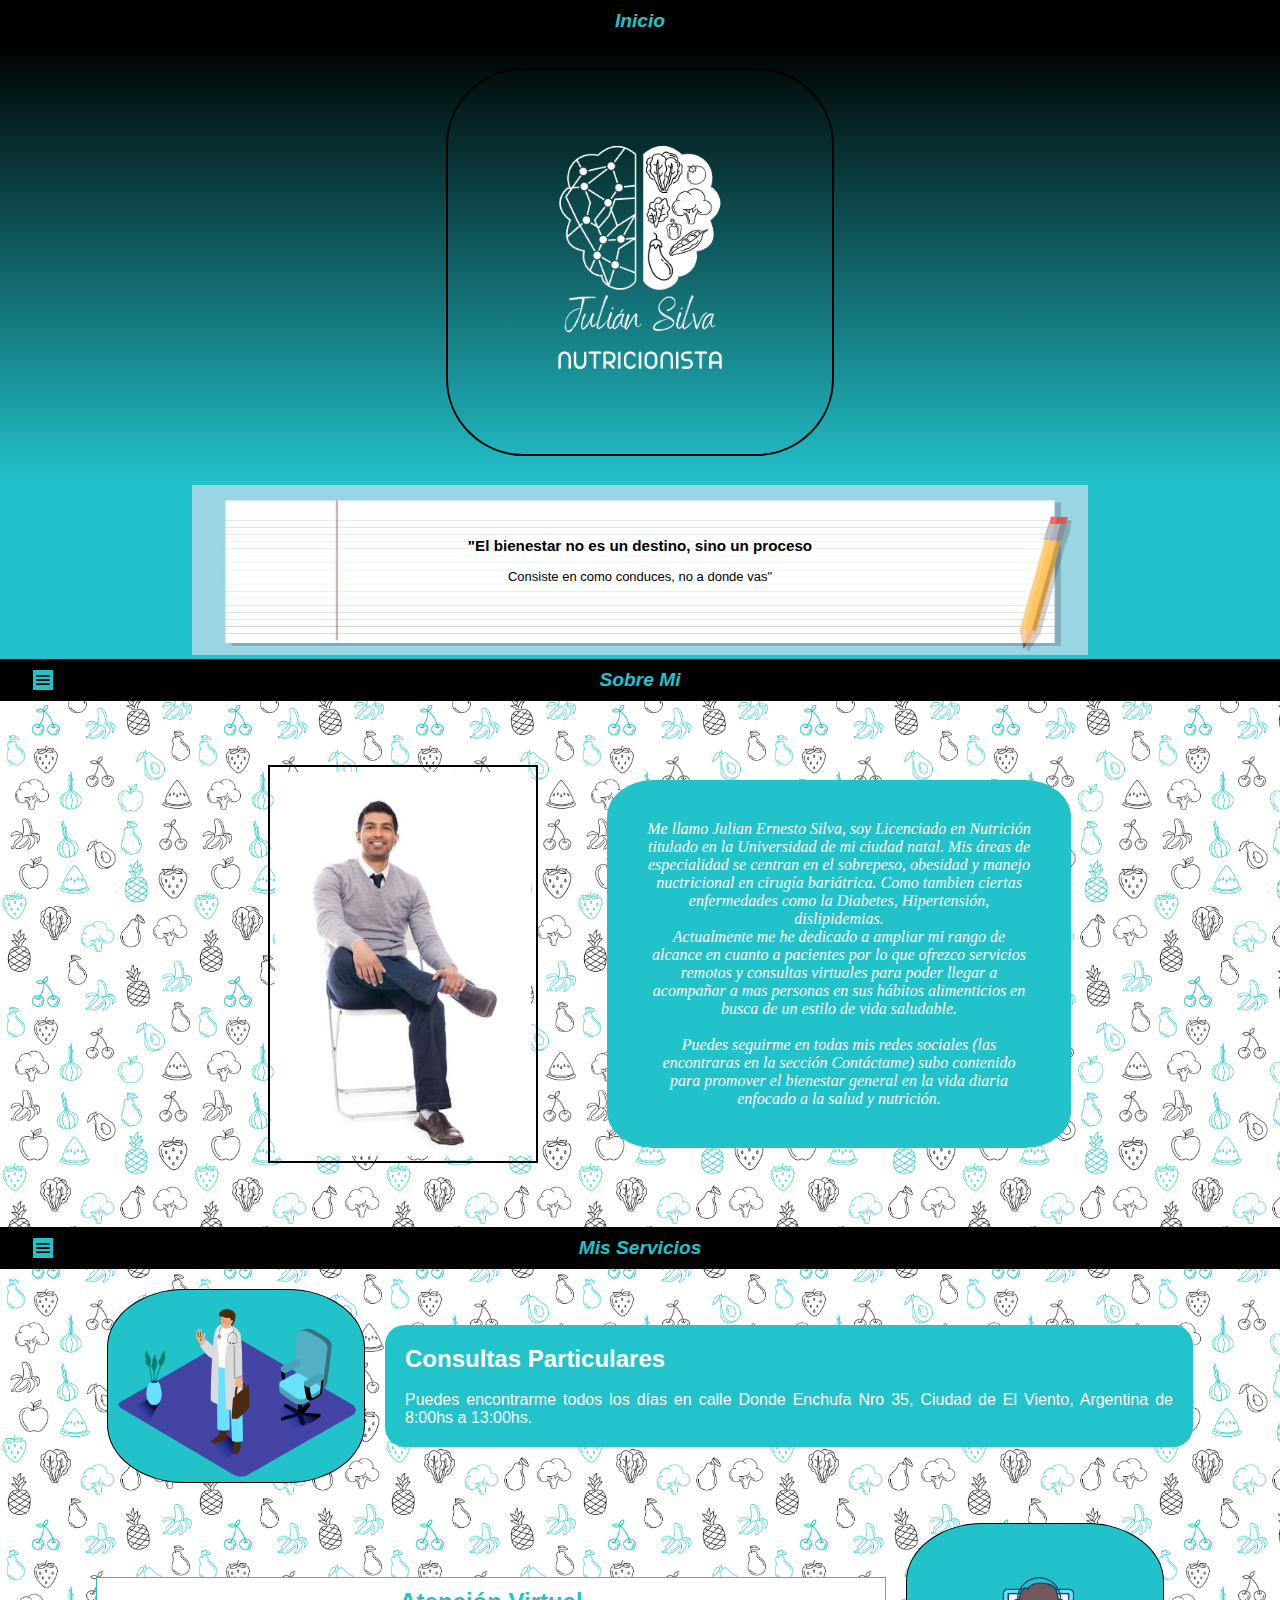
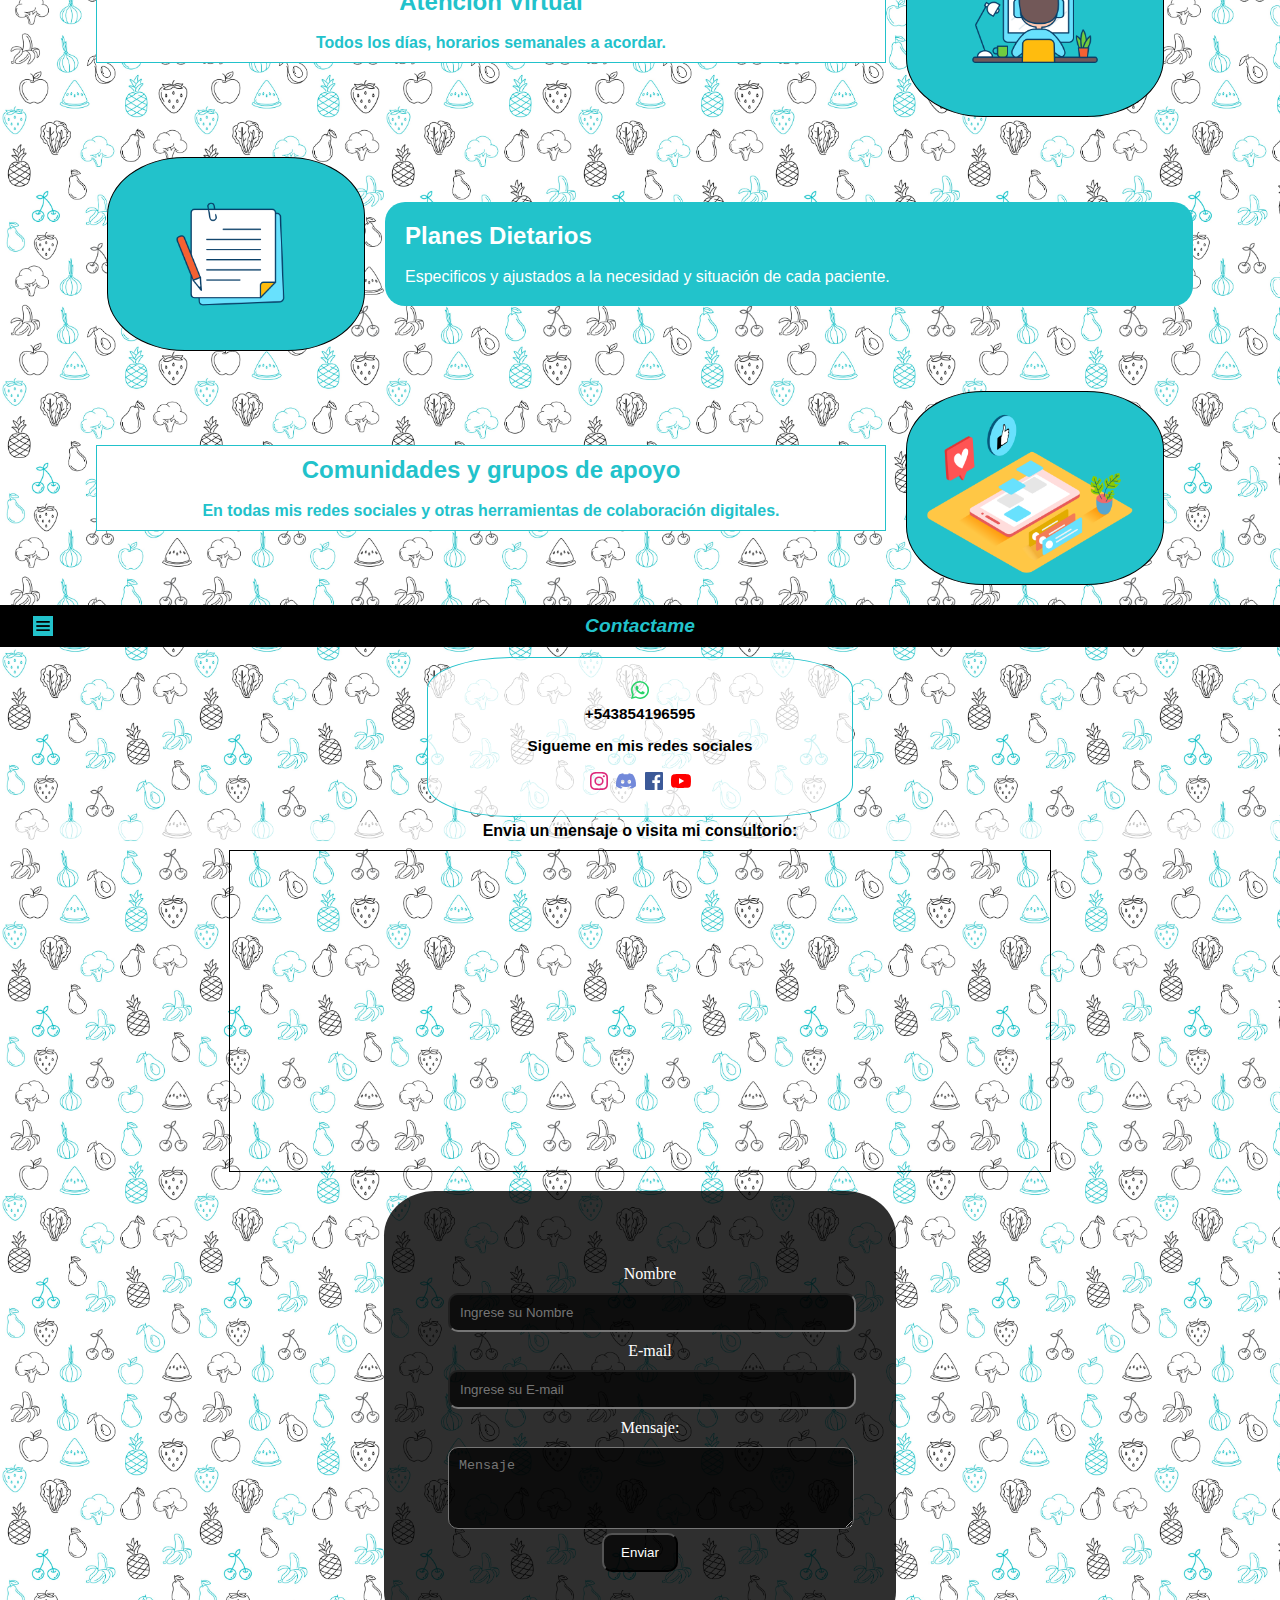
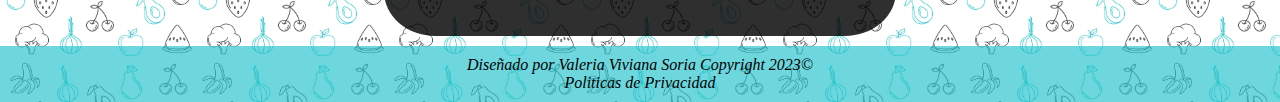
<file: index.html>
<!-- -------Inicio del establecimiento de la estructura y datos para el navegador -->

<!-- Primero que nada seleccionamos la estructura con la que vamos a trabajar colocando html:5 -->
<!DOCTYPE html>
<html lang="en">
<head>
    <!-- Dentro de head ira toda esa informacion que interpreta el navegador pero que no se muestra al usuario, 
    por ejemplo:-->
    <meta charset="UTF-8"> <!-- el grupo de caracteres que utilizaremos -->
    <meta name="viewport" content="width=device-width, initial-scale=1.0"><!-- caracteristicas del dispositivo objetivo -->
    <title>Julian Nutricionista</title> <!-- Lo que se leera en la "solapa" (aunque esto si lo veremos ;) )-->
    <link rel="stylesheet" href="./style.css"> <!-- los links que necesitemos vincular a nuestro archivo -->
    <link rel="stylesheet" href="media.css">
</head>

<!-- ---------Fin de los datos -->
<!-- ---------Comienzo del contenido -->
<body>
    <!-- Aqui dentro irá el contenido de nuestro bello proyecto -->
    <!-- -----------Inicio de Seccion Home -->
    <header id="home" class="contenedor">
        <!-- Comenzamos nuestra estructura semantica, aqui podemos colocar lo que ira en el encabezado por ejemplo 
            publicidades, portadas, etc -->
        <h1 class="tituloSeccion">Inicio</h1>
        <!-- en mi caso colocare una barra de inico color negro-->  
        <!-- Aqui inserto una imagen dentro de un contenedor -->
        <div class="logoCentral" id="cajaLogo">
            <img src="./img/Logo.jpeg" alt="Logo de Julian Silva Nutricionista" id="logoMenu">
            <!-- el atributo alt contiene un texto alternativo por si no funciona nuestra imagen :( -->
        </div>
        <!-- Luego coloco la barra de navegacion, que se encuetra oculta detras del logo -->
        <nav class="menuInicio ocultar" id="menuCentral"><!--  la barra de navegacion se establece por medio 
            de esta etiqueta semantica-->
            <h3 id="clic">Menu</h3> 
            <ul> <!--en nuestro caso usaremos esta etiqueta que establece que seguira una lista-->
                <li>Home</li> <!--con li colocaremos los elementos de esa lista-->
                <li><a href="#sobreMi">Sobre Mi</a></li>
                <li><a href="#misServicios">Mis Servicios</a></li>
                <li><a href="#contactame">Contactame</a></li>
            </ul>
        </nav>
        <div class="excarrousel">
            <!-- Este div encierra un conjunto de imagen y texto  -->
            <img class="agenda" src="./img/hoja.jpg" alt="imagen de una hoja rayada">
            <!-- aqui va una imagen de una hoja tipo agenda -->
            <div class="textEncima"><!-- dentro de este div, encerre el texto que contiene una frase inspiradora -->
                <h3>"El bienestar no es un destino, sino un proceso</h3><br><!-- esta etiqueta es para colocar 
                un titulo pero no tan grande -->
                <p>Consiste en como conduces, no a donde vas"</p> <!-- aqui iria el parrafo -->
            </div>
        </div>
    
    </header>
    
    <!-- -----------Fin de seccion Home -->
    <!---------------Inicia Seccion Sobre Mi -->

    <main>
        <!-- Comenzamos nuestro contenido principal señalandolo por medio de la etiqueta main, 
        el cual separare en secciones -->
        <!-- Sobre Mi -->
        <a name="sobreMi"></a>
        <section class="contenedor">
            <div class="tituloSeccion">
                <h1>Sobre Mi</h1><!-- aqui colocamos un titulo un poco mas grande que el primero que pusimos -->
                <!-- primero coloco una imagen del icono del menu seguido de una lista, la misma que usamos al-->
                <img src="./img/menu-regular-24.png" alt="Icono de Menu Hamburguesa" class="iconBurguer" id="1"> 
                <div class="menu" id="menu">
                    <ul> 
                        <li><a href="#home">Home</a></li> 
                        <li>Sobre Mi</li>
                        <li><a href="#misServicios">Mis Servicios</a></li>
                        <li><a href="#contactame">Contactame</a></li>
                    </ul>
                </div>
            </div>
                <!-- Aqui coloco una imagen de julian -->
                <img src="./img/juliancarnet.jpg" alt="Julian simpáticamente sentado " class="juli">
            <div class="parrafo">
                <!-- comenzamos el contenido, separado en parrafos -->
                <p>Me llamo Julian Ernesto Silva, soy Licenciado en Nutrición titulado en la Universidad de mi ciudad
                    natal.
                    Mis áreas de especialidad se centran en el sobrepeso, obesidad y manejo nuctricional en cirugía
                    bariátrica.
                    Como tambien ciertas enfermedades como la Diabetes, Hipertensión, dislipidemias.</p>
                <p>Actualmente me he dedicado a ampliar mi rango de alcance en cuanto a pacientes por lo que ofrezco
                    servicios remotos y consultas virtuales para poder llegar a acompañar a mas personas en sus hábitos
                    alimenticios
                    en busca de un estilo de vida saludable.</p><br>
                <p>Puedes seguirme en todas mis redes sociales (las encontraras en la sección Contáctame) subo contenido
                    para promover el bienestar general en la vida diaria enfocado a la salud y nutrición.</p>

            </div>
           
        </section> <!-- terminamos la seccion Sobre mi, recuerden controlar el cierre de sus etiquetas -->
        
        <!-- -------------Fin de seccion Sobre Mi -->
        <!--------------- ---Inicia seccion Mis Servicios -->
        <a name="misServicios"></a><!-- Con esta etiqueta de ancla vinculamos las secciones de nuestra pag con el menu -->
        <section class="contenedor"><!-- Aqui comenzamos la seccion de los servicios -->
            <div class="tituloSeccion">
                <h1>Mis Servicios</h1><!-- utilizamos nuevamente el titulo mas grande -->
                <img src="./img/menu-regular-24.png" alt="Icono de Menu Hamburguesa" class="iconBurguer" id="2">
                <div class="menu" id="menu2">
                    <ul>
                        <li><a href="#home">Home</a></li> 
                        <li><a href="#sobreMi">Sobre Mi</a></li>
                        <li>Mis Servicios</li>
                        <li><a href="#contactame">Contactame</a></li>
                    </ul>
                </div>
            </div>
            <div class="contenedor2">
                <img class="imgIso" src="./img/doctor-9.png" alt="Imagen isometrica de consultorio">
                <!-- otra imagen mas, asi vamos acostumbrandonos -->
            
                <article>
                    <h2>Consultas Particulares</h2><br>
                <!-- un titulo ni muy grande ni muy peque, repetiremos varias etiquetas vistas -->
                    <p>Puedes encontrarme todos los días en calle Donde Enchufa Nro 35, Ciudad de El Viento, Argentina de
                    8:00hs a 13:00hs.</p>
                </article>
                <article>
                    <h2>Atención Virtual</h2><br>
                    <p>Todos los días, horarios semanales a acordar.</p>
                </article>
                <img class="imgIso" src="./img/coworking-a.png" alt="imagen isometrica de atencion virtual">
                <img class="imgIso" src="./img/lunch-break-9.png" alt="Imagen isometrica de una agenda">
                <article>
                    <h2>Planes Dietarios</h2><br>
                    <p>Especificos y ajustados a la necesidad y situación de cada paciente.</p>
                </article>
                <article>
                    <h2>Comunidades y grupos de apoyo</h2><br>
                    <p>En todas mis redes sociales y otras herramientas de colaboración digitales.</p>
                </article>
                <img class="imgIso" src="./img/macbook-1.png" alt="Imagen isometrica de Redes Sociales" class="imgMediana">
            </div>

        </section> <!-- y aqui finaliamos nuevamente otra seccion -->
        
        <!-- -----------Fin de seccion  -->
        <!---------------Inicio Contactame -->
        <a name="contactame"></a>
        <section class="contenedor"><!-- iniciamos la ultima seccion, que sera de contacto -->
            <div class="tituloSeccion">
                <h1>Contactame</h1><!-- utilizamos nuevamente el titulo mas grande -->
                <img id="3" src="./img/menu-regular-24.png" alt="Icono de Menu Hamburguesa" class="iconBurguer">
                
                <div id="menu3" class="menu">
                <ul>
                    <li><a href="#home">Home</a></li> 
                    <li><a href="#sobreMi">Sobre Mi</a></li>
                    <li><a href="#misServicios">Mis Servicios</a></li>
                    <li>Contactame</li>
                </ul>
                </div>
            </div>
            <div class="redesContainer">
                <div>
                    <img class="wp" src="./img/whatsapp-logo-24.png" alt="icono de telefono">
                    <h3>+543854196595</h3><br>
                </div>
                <div class="redesIcons">
                    <h3>Sigueme en mis redes sociales</h3><br>
                    <a href="https://www.instagram.com/">
                    <img src="./img/instagram-logo-24.png" alt="Icono de Instagram">
                    </a>
                    <a href="https://discord.com/">
                    <img src="./img/discord-alt-logo-24.png" alt="Icono de Discord">
                </a>
                <a href="https://www.facebook.com/">
                    <img src="./img/facebook-square-logo-24.png" alt="Icono de Facebook">
                </a>
                <a href="https://www.youtube.com/watch?v=9hhMUT2U2L4">
                <img src="./img/youtube-logo-24.png" alt="Icono de Youtube">
                </a>
                </div>
            </div>
            <div class="mapaContainer">
            <h3>Envia un mensaje o visita mi consultorio:</h3><!-- aqui utilizaremos una nueva etiqueta -->
            <iframe
                src="https://www.google.com/maps/embed?pb=!1m18!1m12!1m3!1d56496.00732472479!2d-64.28264342538706!3d-27.748131884343056!2m3!1f0!2f0!3f0!3m2!1i1024!2i768!4f13.1!3m3!1m2!1s0x943b515f42ccf4d7%3A0xd029dfc5acb5ff5c!2sLa%20Banda%2C%20Santiago%20del%20Estero!5e0!3m2!1ses-419!2sar!4v1692583524548!5m2!1ses-419!2sar"
                width="450" height="150" allowfullscreen="" loading="lazy"
                referrerpolicy="no-referrer-when-downgrade"></iframe>
           </div>
            <!-- iframe nos permite enlazar una partecita o fragmento de una pagina externa -->
            <!-- En nuestro caso hemos usado el mapa de GOOGLEMAPS -->
            <!-- Ahora continuamos con el formulario de contacto -->
           
            <form action="./enviados.html" method="post">
                <!-- abrimos el formulario con la etiqueta form, esto indicara a nuestro codigo que lo que sigue contiene una estructura de formulario -->
                <!-- el atributo action indica en que archivo plasmaremos los datos recibidos -->
                <!-- el atributo method indica el medio que usaremos para enviar los datos, post en este caso enviara todo por medio de la url de nuestra pagina -->
                <label for="nom" name="nombre" id="nombre">Nombre</label>
                <!-- uno de los elementos del formulario es label, seria el texto que indica el nombre del campo a llenar -->
                <input type="text" placeholder="Ingrese su Nombre" name="nom" id="nom"><!-- le siguiente elemento es input, la casilla o campo en donde entraremos los datos -->
                <label for="mail" name="email" id="email">E-mail</label>
                <input type="email" placeholder="Ingrese su E-mail" name="mail" id="mail">
                <label for="msj" id="mensaje">Mensaje:</label> <!-- el atributo type indica el tipo de campo a llenar, puede ser un texto, un area de texto, un checklist, opciones multiples, etc -->
                <textarea name="msj" id="msj" cols="30" rows="4" placeholder="Mensaje"></textarea>
                <input class="bn" type="submit" value="Enviar"><!-- este type por ejemplo sirve para establecer un boton de enviar -->
                   
                </form> <!-- Aqui cerramos el formulario -->
       
        </section><!-- y nuestra ultima seccion -->
        <!-- Por ultimo cerramos nuestro main, osea el contenido principal -->
    </main>
    <footer>
        Diseñado por Valeria Viviana Soria Copyright 2023© <br>
        <a href="./img/politicas.jpg">Politicas de Privacidad</a><!-- esta etiqueta sirve para el pie de pagina, aqui podemos poner derechos de autor, nombre del diseñador, dueño o la empresa, etc -->
    </footer>
    <script src="./main.js"></script> <!-- con esta etiqueta enlazamos nuesrto archivo js -->
</body>

</html>
</file>
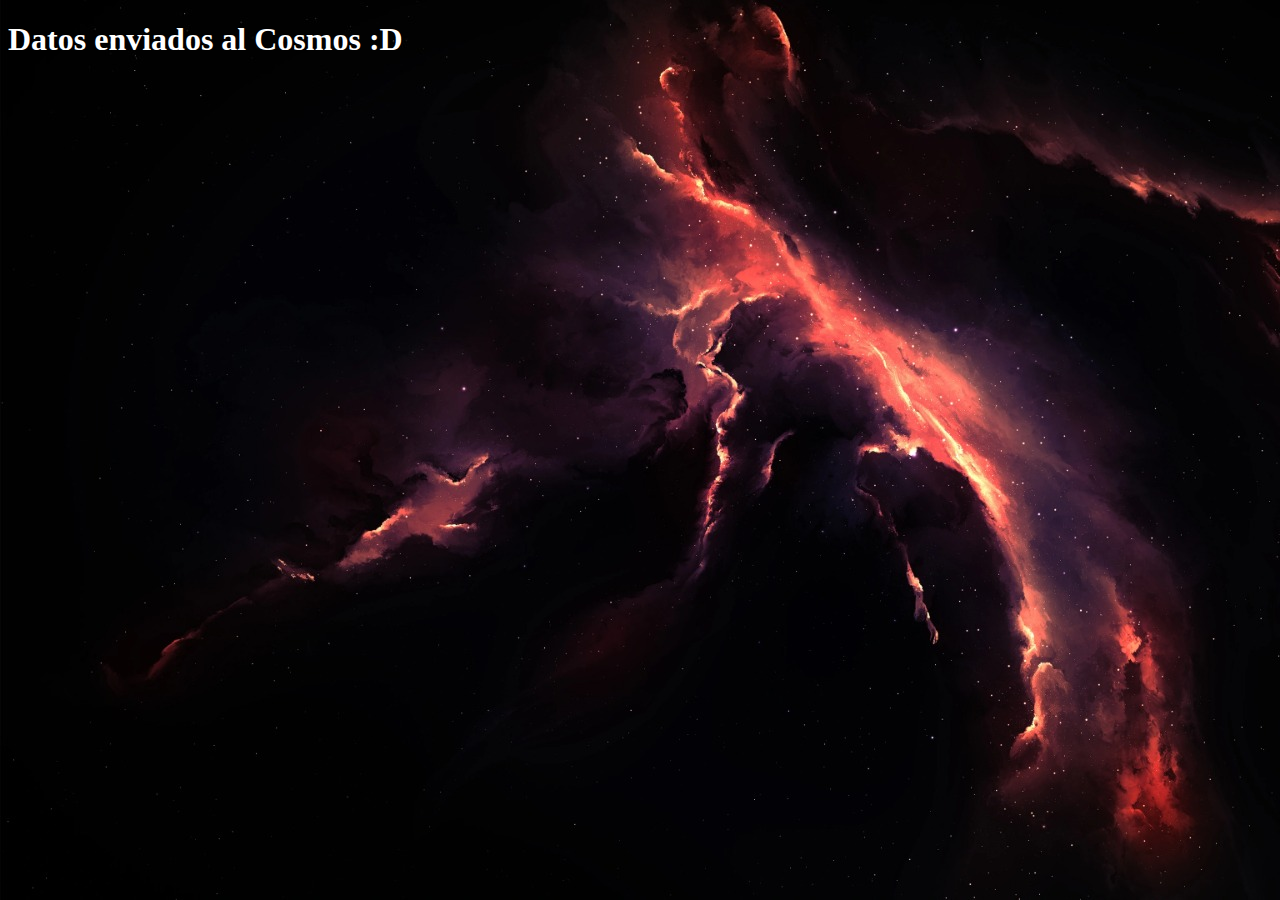
<file: enviados.html>
<!DOCTYPE html>
<html lang="en">
<head>
    <meta charset="UTF-8">
    <meta name="viewport" content="width=device-width, initial-scale=1.0">
    <title>Enviado</title>
</head>
<body style="background-image: url(./img/WhatsApp\ Image\ 2023-08-27\ at\ 14.34.36.jpeg);">
    <h1 style="color: white;">Datos enviados al Cosmos :D</h1>
</body>
</html>
</file>
<file: media.css>
@media screen and (min-width:768px ) {
    .logoCentral img {
        width: 30%;
    }

    .agenda {
        width: 100%;
        height: 170px;
    }

    h1{
        font-size: medium;
    }
    
}

@media screen and (min-width:1279px ) {
    
    body{
        background-size: 15%;
    }

    .menuInicio{
        left: 47%;
    }

    .contenedor{
        justify-content: center;
    }

    .logoCentral{
        background: rgb(34,194,203);
        background: linear-gradient(0deg, rgba(34,194,203,1) 0%, rgba(0,0,0,1) 100%);

    }

    .logoCentral img {
        content: url(./img/4-logo-blanco.png);
        width: 30%;
        margin-top: 2%;
        margin-bottom: 2%;
        border: 2px solid;
        border-radius: 20%;
    }

    .carrousel {
        background-color: #22c2cb;
    }

    .agenda {
        width: 70%;
    }

    h1{
        font-size:larger;
        margin-bottom: 0px;
        padding: 10px;
    }

    .flecha1{
        content: url(./img/bxs-chevron-left-circle.svg);
    }

    .flecha2{
        content: url(./img/bxs-chevron-right-circle.svg);
        left: 83%;
    }

    .contenedor {
        margin: 0;
    }

    .parrafo {
        width: 30%;
        margin: 5px;
        padding: 40px;
    }

    .juli {
        content: url(./img/julian.jpeg);
        width: 20%;
        border-radius: 0px;
        margin: 5%;
        
    }

    .contenedor2{
        justify-content: center;
    }

    .imgIso{
        width: 20%;
        margin: 20px;
        background-color: #22c2cb;
    }

    article {
        font-size: medium;
        text-align: center;
        width: 60%;
    }
    
    .redesContainer{
        width: 30%;
        margin-left: 20%;
        margin-right: 20%;
    }

    .mapaContainer{
        width: 100%;

    }

    iframe{
        content: url("https://www.google.com/maps/embed?pb=!1m18!1m12!1m3!1d56496.00732472479!2d-64.28264342538706!3d-27.748131884343056!2m3!1f0!2f0!3f0!3m2!1i1024!2i768!4f13.1!3m3!1m2!1s0x943b515f42ccf4d7%3A0xd029dfc5acb5ff5c!2sLa%20Banda%2C%20Santiago%20del%20Estero!5e0!3m2!1ses-419!2sar!4v1692583524548!5m2!1ses-419!2sar");
        width: 800px;
        height: 300px;
        
    }

    form{
        width: 30%;
        margin-left: 10%;
        margin-right: 10%;
        padding: 5%;
    }

    label, input, textarea{
        padding: 10px;
        width: 100%;
    }

    .bn{
        width: 20%;
    }

    footer{
        padding: 10px;
    }


}
</file>
<file: style.css>
/* ------------------------Reseteo CSS */

/* Luego de crear nuestro archivo css procedemos a realizar lo que llamamos reseteo css */
/* Este reseteo sirve para restablecer todos los estilos y que nuestro contenido parta desde 0 */
*{
    margin: 0; /* el margin es la propiedad del margen en todas las etiquetas, es el espacio que se encuentra entre una etiqueta y otra */
    padding: 0; /* el paddin es el espacio que se encuentra entre el margin y el contenido de la etiqueta */
}

/* ---------------------- */
/* Podemos integrar nuestras modificaciones de estilos por medio de los selectores, en este caso usamos un selector de etiqueta */

/* Aplico imagen de fondo al body, se verá en toda la pagina */
body {
    background-image: url(./img/fondo.jpeg);
    background-size: 60%;
}

/* ------------------Inicia la Sección de Home */

/* Agrego una posicion relativa, para luego ubicar el Menu de inicio en base al Header*/
header{
    position: relative;
}

/* Introduzco la propiedad de posicion absoluta y ubico el menu con top y left (ambos en base a Header)  */
.menuInicio{
    position: absolute;
    top: 30%;
    left: 40%;
    text-align: center;

}

/* Especifico que el h3 que voy a modificar es el que se encuentra dentro del Menu, cambio el icono del flecha por el cursor de manito */
/* ademas agrego un fondo negro a la etiqueta y un color de texto blanco */
.menuInicio h3{
    cursor: pointer;
    padding: 5px;
    background-color: black;
    color: white;
}

/* Ahora pasamos a agregar estilos para quitar las viñetas a nuestra lista por medio de list-style-type */
ul {
    list-style-type: none;
    text-align: center;
}


li {
    padding: 5px;
}

li:hover{
    background-color: #15777c;
}

a{
    text-decoration: none;
    color: rgb(0, 0, 0);
}

/* El logo central tambien estara por encima del div "logoCentral" por lo que tambien colocare una posición relativa  */

.logoCentral { 
    width: 100%; /* para ocupar el ancho de la pantalla le agrego un width de 100% */
    text-align: center;
    position: relative;
}

/* Aqui agrego los estilos de la imagen para que se vea circular y se ubique en el centro
esto lo hago con un border-radius y añadiendo un margen */
.logoCentral img{
    border: 1px;
    border-style: solid;
    border-radius: 50%;
    width: 70%;
    margin-top: 10%;
    margin-bottom: 10%;
    cursor: pointer;

}
/* Agregare una clase para ocultar el menu y que parezca que se encuentra detras del logo
hidden significa oculto */

.ocultar{
    visibility: hidden;
}

/* Como no llegue a realizar el carrousel por cuestion de tiempo lo transforme en una imagen de una agenta 
con una frase de contenido aqui paso nuevamente a añadir estilos a su div contenedor*/
.excarrousel{
    position: relative;
    text-align: center;
    width: 100%;
    background-color: #22c2cb;
}

/* luego a la imagen */
.agenda{
    width: 100%;
}

/* y al texto que va por encima de ella, otra vez utilizando propiedades de position */
.textEncima {
    position: absolute;
    top: 30%;
    left: 25%;
    width: 50%;
    font-family: 'Lucida Sans', 'Lucida Sans Regular', 'Lucida Grande', 'Lucida Sans Unicode', Geneva, Verdana, sans-serif;
    font-size: small; /* aqui incorporamos la letra que utilizamos y en que tamaño */
}

/* ----------------------Inicia la Seccion de Sobre mi */
/* A partir de aqui incorporare una caja contenedora fexible para poder maquetar mejor mis secciones
esto lo defino mediante display:flex, utilizando propiedades flexbox ubico el contenido general de esta caja contenedor
en el centro  */
.contenedor{
    display: flex;
    align-items:center;
    justify-content: center;
    flex-wrap: wrap; /* el wrap se utiliza para que la caja padre envuelva el contenido, es decir si el contenido es mas grande la caja se reubica */
    margin-top: 40px;
}

/* Establezco nuevamente una posicion relativa para que el menu se ubique en base a el titulo de cada seccion */
.tituloSeccion{
    position: relative;
    width: 100%;
}


h1 {
    font-family: 'Lucida Sans', 'Lucida Sans Regular', 'Lucida Grande', 'Lucida Sans Unicode', Geneva, Verdana, sans-serif;
    font-style: oblique;
    margin-bottom: 20px;
    background-color: black;
    color: #22c2cb;
    text-align: center;

}

/* Al menu lo coloco escondido por lo que utilizo un valor negativo para que pueda sobresalir de la pantalla y no se vea */
/* incluyo una animacion por transicion para cuando lo llame con javascript */
.menu{
    position: absolute;
    left: -250px; 
    top: 80%;   
    background-color: #22c2cb;
    transition: 0.5s;

}

/* la siguiente clase la utilizare para que aparezca el menu desplazandose a su valor original */
.activo {
    left: 0px;

}
/*  Este icono estara por encima del titulo de seccion por lo que tendra una posicion absoluta */
.iconBurguer{
    position: absolute;
    width: 20px;
    top: 20%;
    left: 2%;
    margin-left: 5px;
    margin-right: 90%;
    align-self: flex-start;
    background-color: #22c2cb;
    border: 2px;
    border-style: solid;  

}

.parrafo {
   text-align: center;
   font-family: cursive;
   font-size: medium;
   font-style: oblique;
   color: white;
   padding: 20px;
   margin: 20px;
   background-color: #22c2cb;
   border-radius: 10%;
}

.juli {
    margin-left: 30%;
    margin-right: 30%;
    padding: 5px;
    border: 2px solid;
    border-radius: 50%;
}

/* -------------------Fin de Seccion Sobre mi */


/* -------------------Inicia Seccion Mis Servicios */
.imgIso {
    width: 35%;
    border-radius: 30%;
    border: 1px solid;
    margin: 10px;
    background-color:white;
}

.contenedor2{
    display: flex;
    flex-wrap: wrap;
    justify-content: space-around;
    align-items: center;
}

article{
    width: 50%;
    font-size: small;
    font-family:'Lucida Sans', 'Lucida Sans Regular', 'Lucida Grande', 'Lucida Sans Unicode', Geneva, Verdana, sans-serif;
    color: white;

}

/* Aqui incorporamos las pseudoclasses y pseudoelementos, para elegir los elementos impares y pares del contenedor padre */
article:nth-child(even){
    text-align:justify;
    border-radius: 20px;
    padding: 20px;
    background-color: #22c3cb;

}

article:nth-child(odd){
    text-align: center;
    padding: 10px;
    font-weight: bold;
    color: #22c2cb;
    background-color: white;
    border: 1px solid;
}
/* --------------------Fin de Seccion Mis SErvicios */
/* --------------------Inicio Seccion Contactame */
.redesContainer{
    width: 60%;
    display: flex;
    flex-direction: column;
    align-items: center;
    text-align: center;
    background-color: rgba(255, 255, 255, 0.753);
    margin-top: 10px;
    padding: 20px;
    border-radius: 20%;
    border: 1px solid #22c2cb;
    font-family: 'Lucida Sans', 'Lucida Sans Regular', 'Lucida Grande', 'Lucida Sans Unicode', Geneva, Verdana, sans-serif;
    font-size:small;
}

.mapaContainer {
    text-align: center;
    width: 500px;
}

.mapaContainer h3 {
    background-color: rgba(255, 255, 255, 0.678);
    font-family: 'Lucida Sans', 'Lucida Sans Regular', 'Lucida Grande', 'Lucida Sans Unicode', Geneva, Verdana, sans-serif;
    font-size: medium;
    margin: 5px;
}

iframe{
    padding: 10px;
    margin: 5px;
    border: 1px solid;
}

form{ 
    text-align: center;
    width: 90%;
    margin: 10px;
    background-color: rgba(0, 0, 0, 0.815);
    color: white;
    border-radius: 10%;
    padding: 10px;     
}

label{
    width: 100%;
    display: block;
    padding: 5px;
}


input, textarea{
    background-color: rgba(0, 0, 0, 0.726);
    width: 90%;
    padding: 5px;
    border-radius: 10px;
    color: white;

}

.bn:hover {
    background-color: rgba(255, 255, 255, 0.466);
    cursor: pointer;
}

/* ---------Termina SEccion Contactame */
/* Por ultimo agrego estilos al footer */
footer{
    background-color: #22c3cba8;
    text-align: center;
    font-style: oblique;
}
</file>
